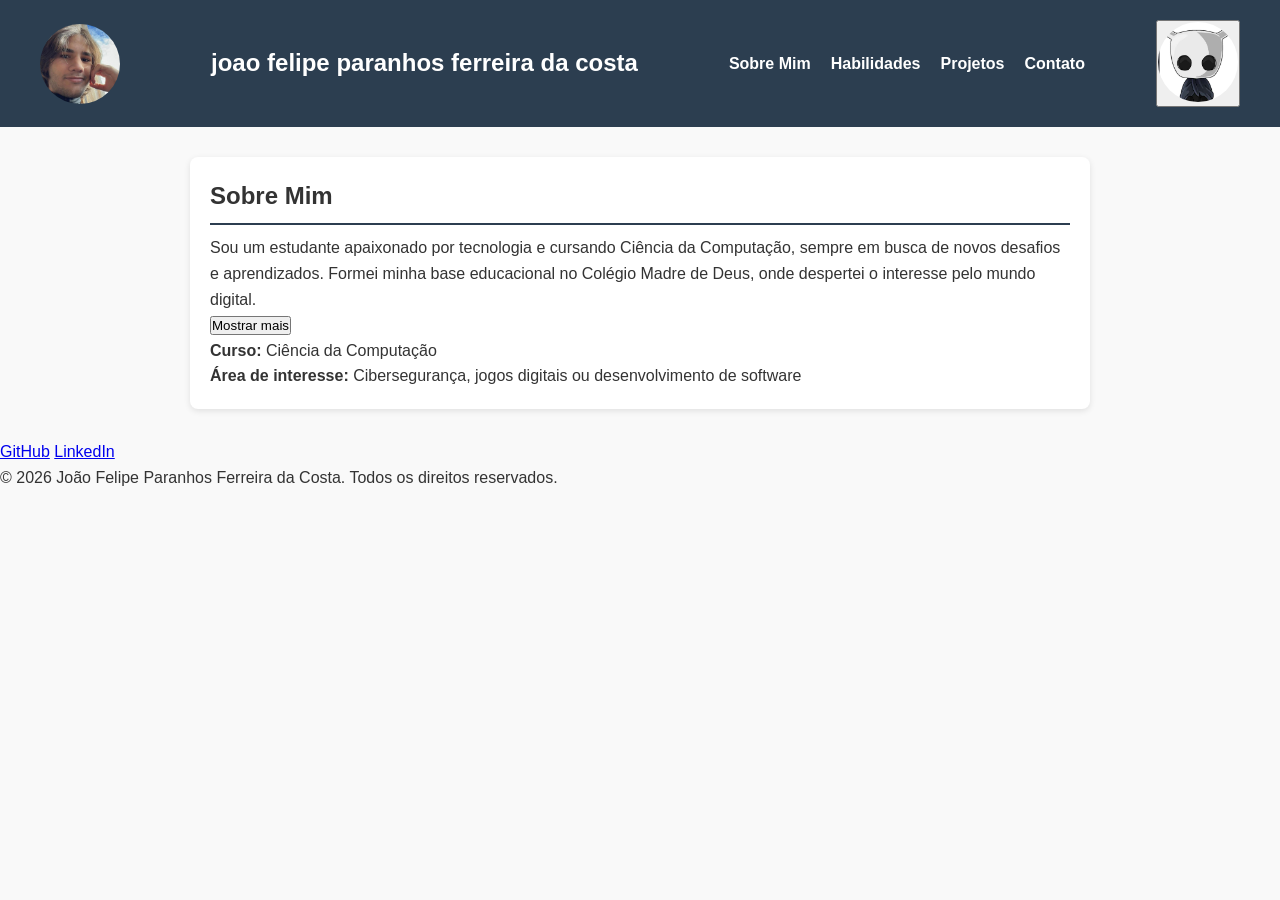
<file: index.html>
<!DOCTYPE html>
<html lang="pt-br">
<head>
  <meta charset="UTF-8">
  <meta name="viewport" content="width=device-width, initial-scale=1.0">
  <title>Joao Felipe Paranhos Ferreira da Costa - Bio</title>
  <link rel="stylesheet" href="css/style.css">
</head>
<body>
<header>
  <img src="img/foto.jpg" alt="Foto de perfil de Joao Felipe Paranhos Ferreira da Costa">
  <h1>joao felipe paranhos ferreira da costa</h1>

  <button id="btn-menu">☰</button>
  <nav>
    <ul>
      <li><a href="index.html">Sobre Mim</a></li>
      <li><a href="habilidades.html">Habilidades</a></li>
      <li><a href="projetos.html">Projetos</a></li>
      <li><a href="contato.html">Contato</a></li>
    </ul>
  </nav>

  <button id="btn-tema">
    <img id="icone-tema" src="img/icone-claro.png" alt="Alternar tema" width="32" height="32">
  </button>
</header>

<section id="sobre">
  <h2>Sobre Mim</h2>
  
  <p>
    Sou um estudante apaixonado por tecnologia e cursando Ciência da Computação, sempre em busca de novos desafios e aprendizados. Formei minha base educacional no Colégio Madre de Deus, onde despertei o interesse pelo mundo digital.
    <span id="texto-extra">
      Nas horas livres, mergulho no universo dos jogos, com um carinho especial pelos indies — adoro descobrir experiências criativas e fora do padrão. Sou também fã de animes, explorando histórias e universos variados. Meu percurso acadêmico está diretamente ligado às minhas paixões: busco unir tecnologia e criatividade em minha carreira. Tenho interesse especial em desenvolvimento de software, área que me permite criar soluções e produtos inovadores. A cibersegurança também desperta minha curiosidade, pelo desafio de proteger sistemas e dados. Além disso, sonho em atuar na área de jogos digitais, unindo minha paixão por games à programação. Estou sempre em busca de novos conhecimentos que me aproximem desses objetivos. Meu propósito é transformar meu gosto por jogos e tecnologia em uma carreira sólida e realizadora.
    </span>
  </p>
  <button id="btn-mostrar-mais">Mostrar mais</button>

  <p><strong>Curso:</strong> Ciência da Computação</p>
  <p><strong>Área de interesse:</strong> Cibersegurança, jogos digitais ou desenvolvimento de software</p>
</section>

<footer>
  <div class="redes-sociais">
    <a href="https://github.com/joaopfc12" target="_blank">GitHub</a>
    <a href="https://www.linkedin.com/in/joao-felipe-b5a1933ba?utm_source=share_via&utm_content=profile&utm_medium=member_android" target="_blank">LinkedIn</a>
  </div>

  <p>&copy; <span id="ano-atual"></span> João Felipe Paranhos Ferreira da Costa. Todos os direitos reservados.</p>
</footer>
<script src="js/script.js"></script>
</body>
</file>
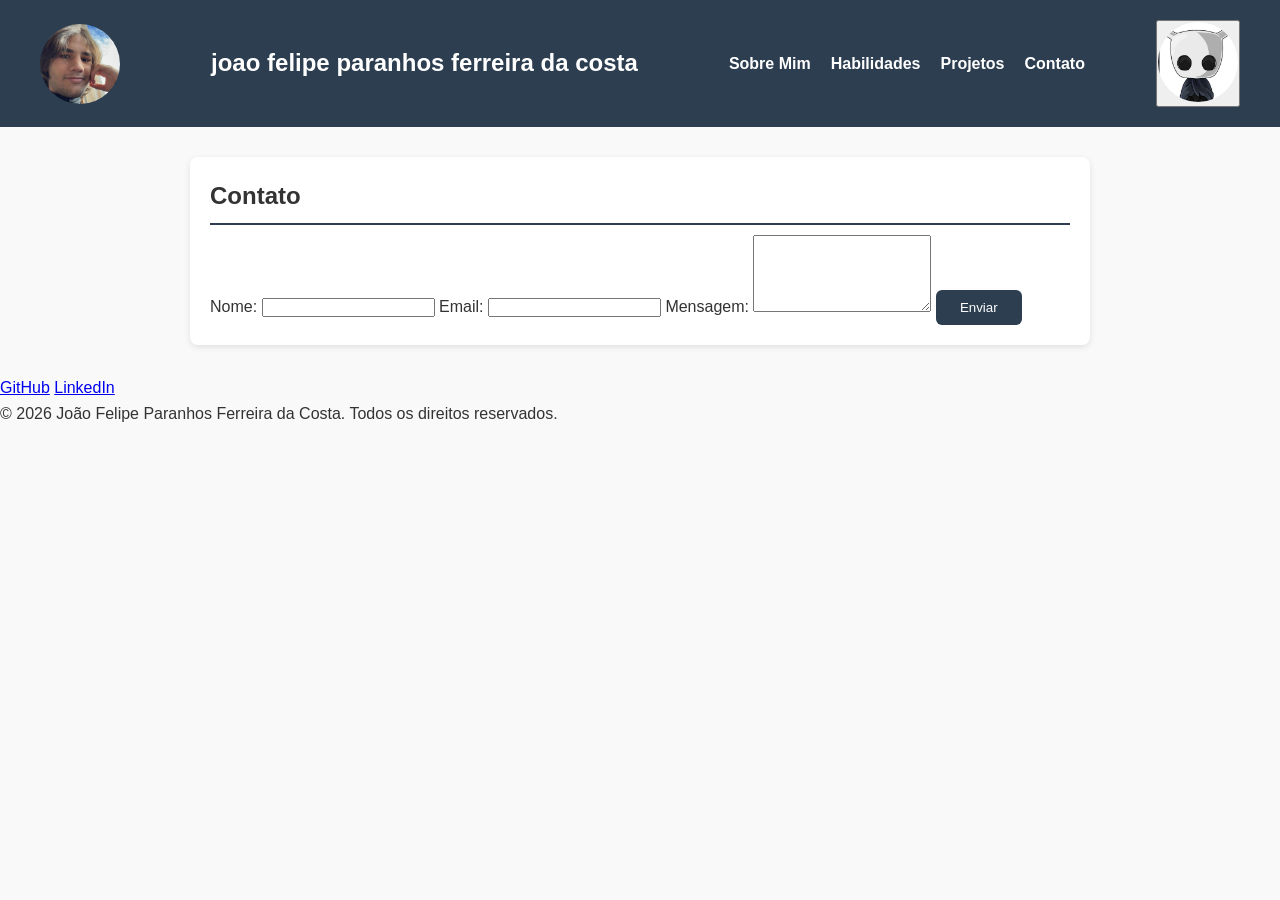
<file: contato.html>
<!DOCTYPE html>
<html lang="pt-br">
<head>
  <meta charset="UTF-8">
  <meta name="viewport" content="width=device-width, initial-scale=1.0">
  <title>Joao Felipe Paranhos Ferreira da Costa - Bio</title>
  <link rel="stylesheet" href="css/style.css">
</head>
<body>
<header>
  <img src="img/foto.jpg" alt="Foto de perfil de Joao Felipe Paranhos Ferreira da Costa">
  <h1>joao felipe paranhos ferreira da costa</h1>

  <button id="btn-menu">☰</button>
  <nav>
    <ul>
      <li><a href="index.html">Sobre Mim</a></li>
      <li><a href="habilidades.html">Habilidades</a></li>
      <li><a href="projetos.html">Projetos</a></li>
      <li><a href="contato.html">Contato</a></li>
    </ul>
  </nav>

  <button id="btn-tema">
    <img id="icone-tema" src="img/icone-claro.png" alt="Alternar tema" width="32" height="32">
  </button>
</header>

<section id="contato">
  <h2>Contato</h2>

  <form id="form-contato">
    <label for="nome">Nome:</label>
    <input type="text" id="nome" name="nome" required>

    <label for="email">Email:</label>
    <input type="email" id="email" name="email" required>

    <label for="mensagem">Mensagem:</label>
    <textarea id="mensagem" name="mensagem" rows="5" required></textarea>

    <button type="submit">Enviar</button>

    <div id="mensagem-status"></div>
  </form>
</section>

<footer>
  <div class="redes-sociais">
    <a href="https://github.com/joaopfc12" target="_blank">GitHub</a>
    <a href="https://www.linkedin.com/in/joao-felipe-b5a1933ba?utm_source=share_via&utm_content=profile&utm_medium=member_android" target="_blank">LinkedIn</a>
  </div>

  <p>&copy; <span id="ano-atual"></span> João Felipe Paranhos Ferreira da Costa. Todos os direitos reservados.</p>
</footer>
<script src="js/script.js"></script>
</body>
</html>
</file>
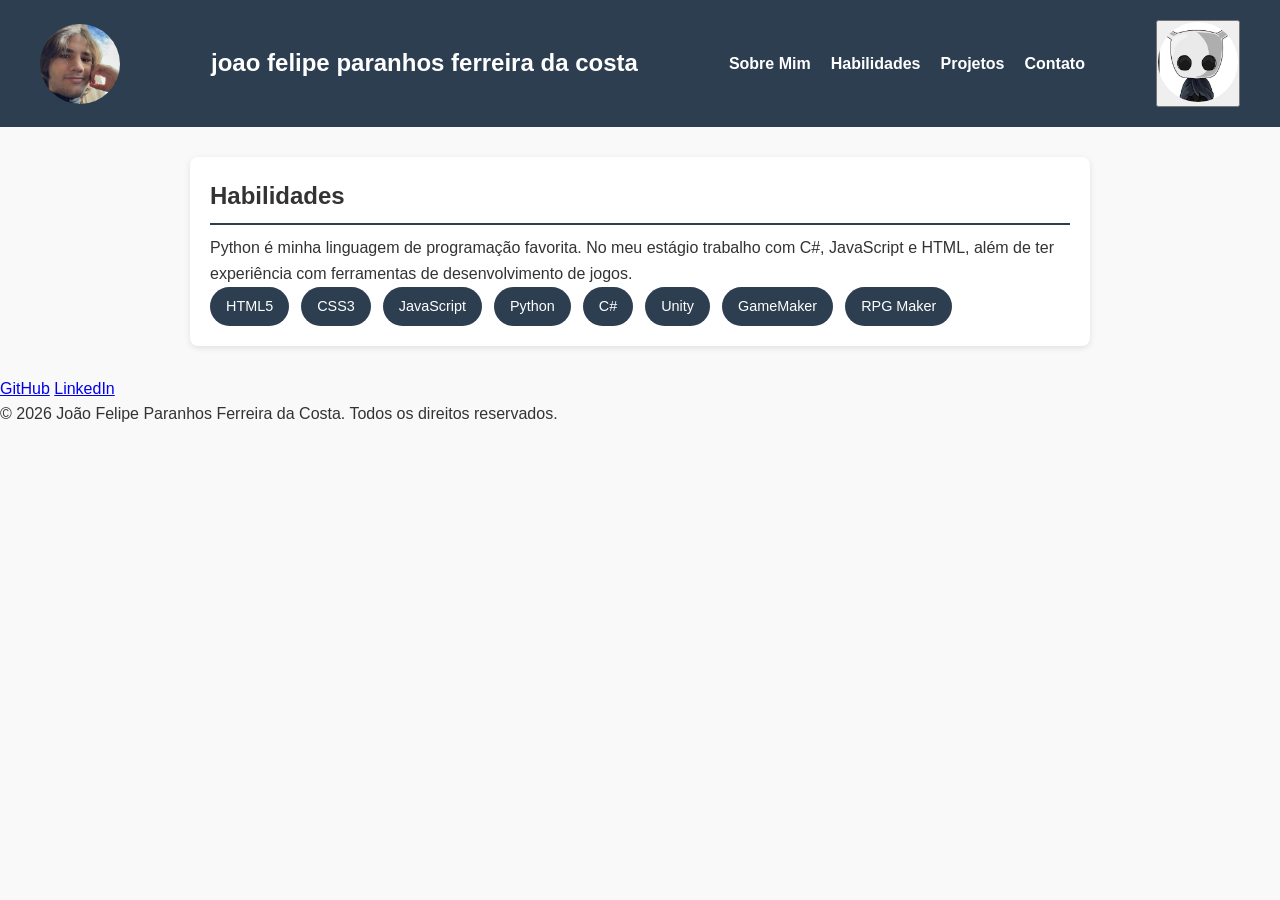
<file: habilidades.html>
<!DOCTYPE html>
<html lang="pt-br">
<head>
  <meta charset="UTF-8">
  <meta name="viewport" content="width=device-width, initial-scale=1.0">
  <title>Joao Felipe Paranhos Ferreira da Costa - Bio</title>
  <link rel="stylesheet" href="css/style.css">
</head>
<body>
<header>
  <img src="img/foto.jpg" alt="Foto de perfil de Joao Felipe Paranhos Ferreira da Costa">
  <h1>joao felipe paranhos ferreira da costa</h1>

  <button id="btn-menu">☰</button>
  <nav>
    <ul>
      <li><a href="index.html">Sobre Mim</a></li>
      <li><a href="habilidades.html">Habilidades</a></li>
      <li><a href="projetos.html">Projetos</a></li>
      <li><a href="contato.html">Contato</a></li>
    </ul>
  </nav>

  <button id="btn-tema">
    <img id="icone-tema" src="img/icone-claro.png" alt="Alternar tema" width="32" height="32">
  </button>
</header>

<section id="habilidades">
  <h2>Habilidades</h2>
  <p>Python é minha linguagem de programação favorita. No meu estágio trabalho com C#, JavaScript e HTML, além de ter experiência com ferramentas de desenvolvimento de jogos.</p>
  <ul>
    <li>HTML5</li>
    <li>CSS3</li>
    <li>JavaScript</li>
    <li>Python</li>
    <li>C#</li>
    <li>Unity</li>
    <li>GameMaker</li>
    <li>RPG Maker</li>
  </ul>
</section>

<footer>
  <div class="redes-sociais">
    <a href="https://github.com/joaopfc12" target="_blank">GitHub</a>
    <a href="https://www.linkedin.com/in/joao-felipe-b5a1933ba?utm_source=share_via&utm_content=profile&utm_medium=member_android" target="_blank">LinkedIn</a>
  </div>

  <p>&copy; <span id="ano-atual"></span> João Felipe Paranhos Ferreira da Costa. Todos os direitos reservados.</p>
</footer>
<script src="js/script.js"></script>
</body>
</html>
</file>
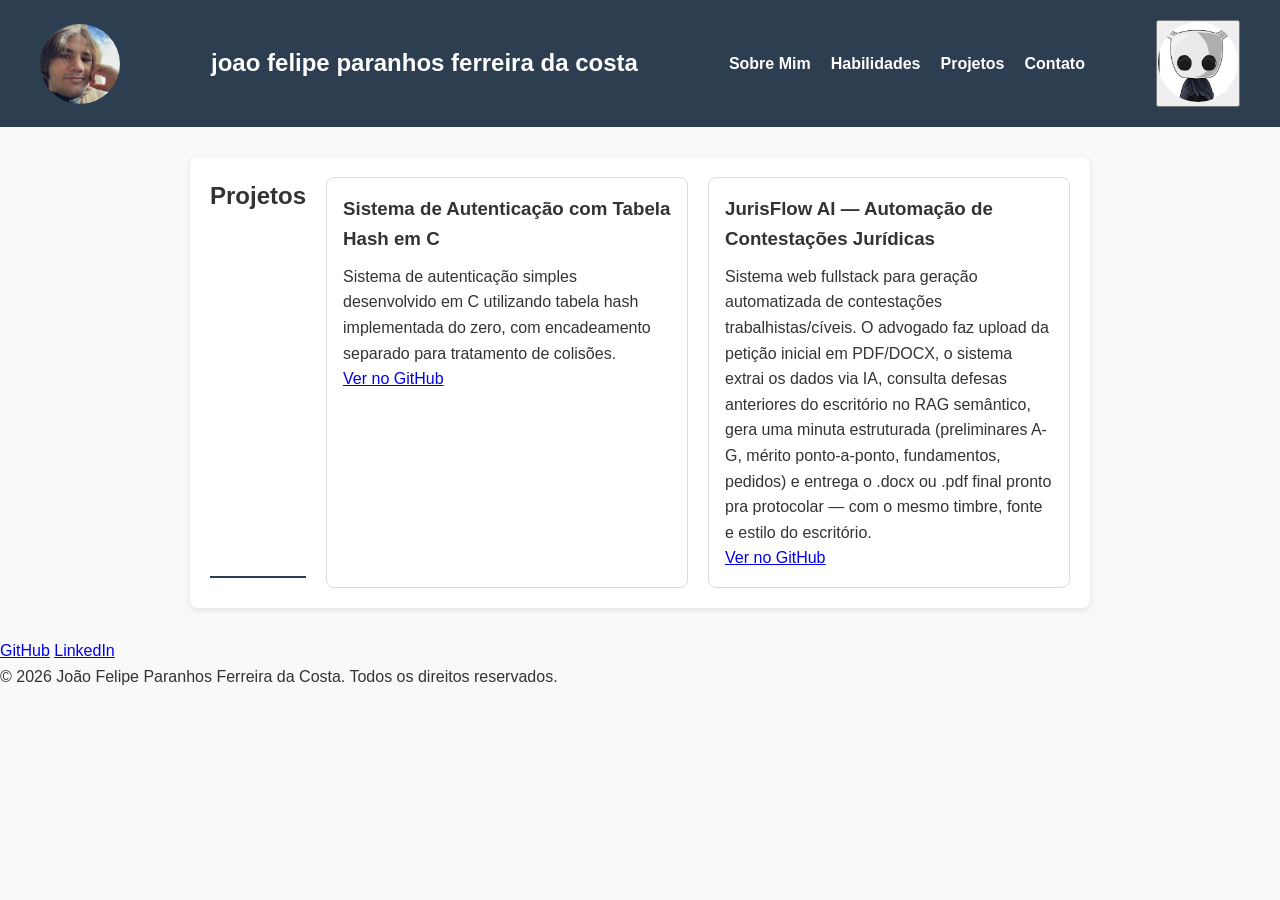
<file: projetos.html>
<!DOCTYPE html>
<html lang="pt-br">
<head>
  <meta charset="UTF-8">
  <meta name="viewport" content="width=device-width, initial-scale=1.0">
  <title>Joao Felipe Paranhos Ferreira da Costa - Bio</title>
  <link rel="stylesheet" href="css/style.css">
</head>
<body>
<header>
  <img src="img/foto.jpg" alt="Foto de perfil de Joao Felipe Paranhos Ferreira da Costa">
  <h1>joao felipe paranhos ferreira da costa</h1>

  <button id="btn-menu">☰</button>
  <nav>
    <ul>
      <li><a href="index.html">Sobre Mim</a></li>
      <li><a href="habilidades.html">Habilidades</a></li>
      <li><a href="projetos.html">Projetos</a></li>
      <li><a href="contato.html">Contato</a></li>
    </ul>
  </nav>

  <button id="btn-tema">
    <img id="icone-tema" src="img/icone-claro.png" alt="Alternar tema" width="32" height="32">
  </button>
</header>

<section id="projetos">
  <h2>Projetos</h2>

  <article>
    <h3>Sistema de Autenticação com Tabela Hash em C</h3>
    <p>Sistema de autenticação simples desenvolvido em C utilizando tabela hash implementada do zero, com encadeamento separado para tratamento de colisões.</p>
    <a href="https://github.com/joaopfc12/Sistema-de-Autentica-o-com-Tabela-Hash-em-C.git" target="_blank">Ver no GitHub</a>
  </article>

  <article>
    <h3>JurisFlow AI — Automação de Contestações Jurídicas</h3>
    <p>Sistema web fullstack para geração automatizada de contestações trabalhistas/cíveis. O advogado faz upload da petição inicial em PDF/DOCX, o sistema extrai os dados via IA, consulta defesas anteriores do escritório no RAG semântico, gera uma minuta estruturada (preliminares A-G, mérito ponto-a-ponto, fundamentos, pedidos) e entrega o .docx ou .pdf final pronto pra protocolar — com o mesmo timbre, fonte e estilo do escritório.</p>
    <a href="https://github.com/GuilhermeADS13/API-JURISFLOW-DEFESA-INTELIGENTE.git" target="_blank">Ver no GitHub</a>
  </article>
</section>

<footer>
  <div class="redes-sociais">
    <a href="https://github.com/joaopfc12" target="_blank">GitHub</a>
    <a href="https://www.linkedin.com/in/joao-felipe-b5a1933ba?utm_source=share_via&utm_content=profile&utm_medium=member_android" target="_blank">LinkedIn</a>
  </div>

  <p>&copy; <span id="ano-atual"></span> João Felipe Paranhos Ferreira da Costa. Todos os direitos reservados.</p>
</footer>
<script src="js/script.js"></script>
</body>
</html>
</file>
<file: css/style.css>
* {
  margin: 0;
  padding: 0;
  box-sizing: border-box;
}

body {
  font-family: Arial, Helvetica, sans-serif;
  line-height: 1.6;
  color: #333;
  background-color: #f9f9f9;
}

h1, h2, h3 {
  margin-bottom: 10px;
}

header {
  display: flex;
  align-items: center;
  justify-content: space-between;
  padding: 20px 40px;
  background-color: #2c3e50;
  color: #fff;
}

header img {
  width: 80px;
  height: 80px;
  border-radius: 50%;
  object-fit: cover;
}

header h1 {
  font-size: 1.5rem;
  margin: 0 20px;
}

nav ul {
  display: flex;
  list-style: none;
  gap: 20px;
}

nav a {
  color: #fff;
  text-decoration: none;
  font-weight: bold;
}

section {
  max-width: 900px;
  margin: 30px auto;
  padding: 20px;
  background-color: #fff;
  border-radius: 8px;
  box-shadow: 0 2px 6px rgba(0,0,0,0.1);
}

section h2 {
  border-bottom: 2px solid #2c3e50;
  padding-bottom: 8px;
}

#habilidades ul {
  display: flex;
  flex-wrap: wrap;
  gap: 12px;
  list-style: none;
}

#habilidades ul li {
  background-color: #2c3e50;
  color: #fff;
  padding: 8px 16px;
  border-radius: 20px;
  font-size: 0.9rem;
}

#projetos {
  display: flex;
  flex-wrap: wrap;
  gap: 20px;
}

#projetos article {
  flex: 1 1 300px;
  border: 1px solid #ddd;
  border-radius: 8px;
  padding: 16px;
}

nav a {
  transition: color 0.3s ease;
}

nav a:hover {
  color: #f39c12;
}

#projetos article {
  transition: transform 0.3s ease, box-shadow 0.3s ease;
}

#projetos article:hover {
  transform: translateY(-5px);
  box-shadow: 0 4px 12px rgba(0,0,0,0.15);
}

form button {
  background-color: #2c3e50;
  color: #fff;
  border: none;
  padding: 10px 24px;
  border-radius: 6px;
  cursor: pointer;
  transition: background-color 0.3s ease;
}

form button:hover {
  background-color: #1a252f;
}

@media (max-width: 768px) {
  header {
    flex-direction: column;
    text-align: center;
    padding: 20px;
  }

  header h1 {
    margin: 10px 0;
  }

  nav ul {
    flex-wrap: wrap;
    justify-content: center;
    gap: 10px;
  }

  #projetos {
    flex-direction: column;
  }
}

@media (max-width: 480px) {
  section {
    margin: 15px;
    padding: 15px;
  }

  header h1 {
    font-size: 1.2rem;
  }

  form input,
  form textarea,
  form button {
    width: 100%;
    margin-bottom: 10px;
  }
}

#texto-extra {
  display: none;
}

body.tema-escuro {
  background-color: #1a1a1a;
  color: #f0f0f0;
}

body.tema-escuro section {
  background-color: #2c2c2c;
  color: #f0f0f0;
}

body.tema-escuro section h2 {
  border-bottom-color: #f0f0f0;
}

body.tema-escuro #habilidades ul li {
  background-color: #444;
}

body.tema-escuro {
  background-color: #1a1a1a;
  color: #f0f0f0;
}

body.tema-escuro section {
  background-color: #2c2c2c;
  color: #f0f0f0;
}

body.tema-escuro section h2 {
  border-bottom-color: #f0f0f0;
}

body.tema-escuro #habilidades ul li {
  background-color: #444;
}

#btn-menu {
  display: none;
}

@media (max-width: 768px) {
  #btn-menu {
    display: block;
  }

  nav ul {
    display: none;
    flex-direction: column;
    width: 100%;
  }

  nav ul.menu-aberto {
    display: flex;
  }
}

#mensagem-status {
  margin-top: 12px;
  padding: 10px;
  border-radius: 6px;
  display: none;
}

#mensagem-status.sucesso {
  display: block;
  background-color: #d4edda;
  color: #155724;
}

#mensagem-status.erro {
  display: block;
  background-color: #f8d7da;
  color: #721c24;
}
</file>
